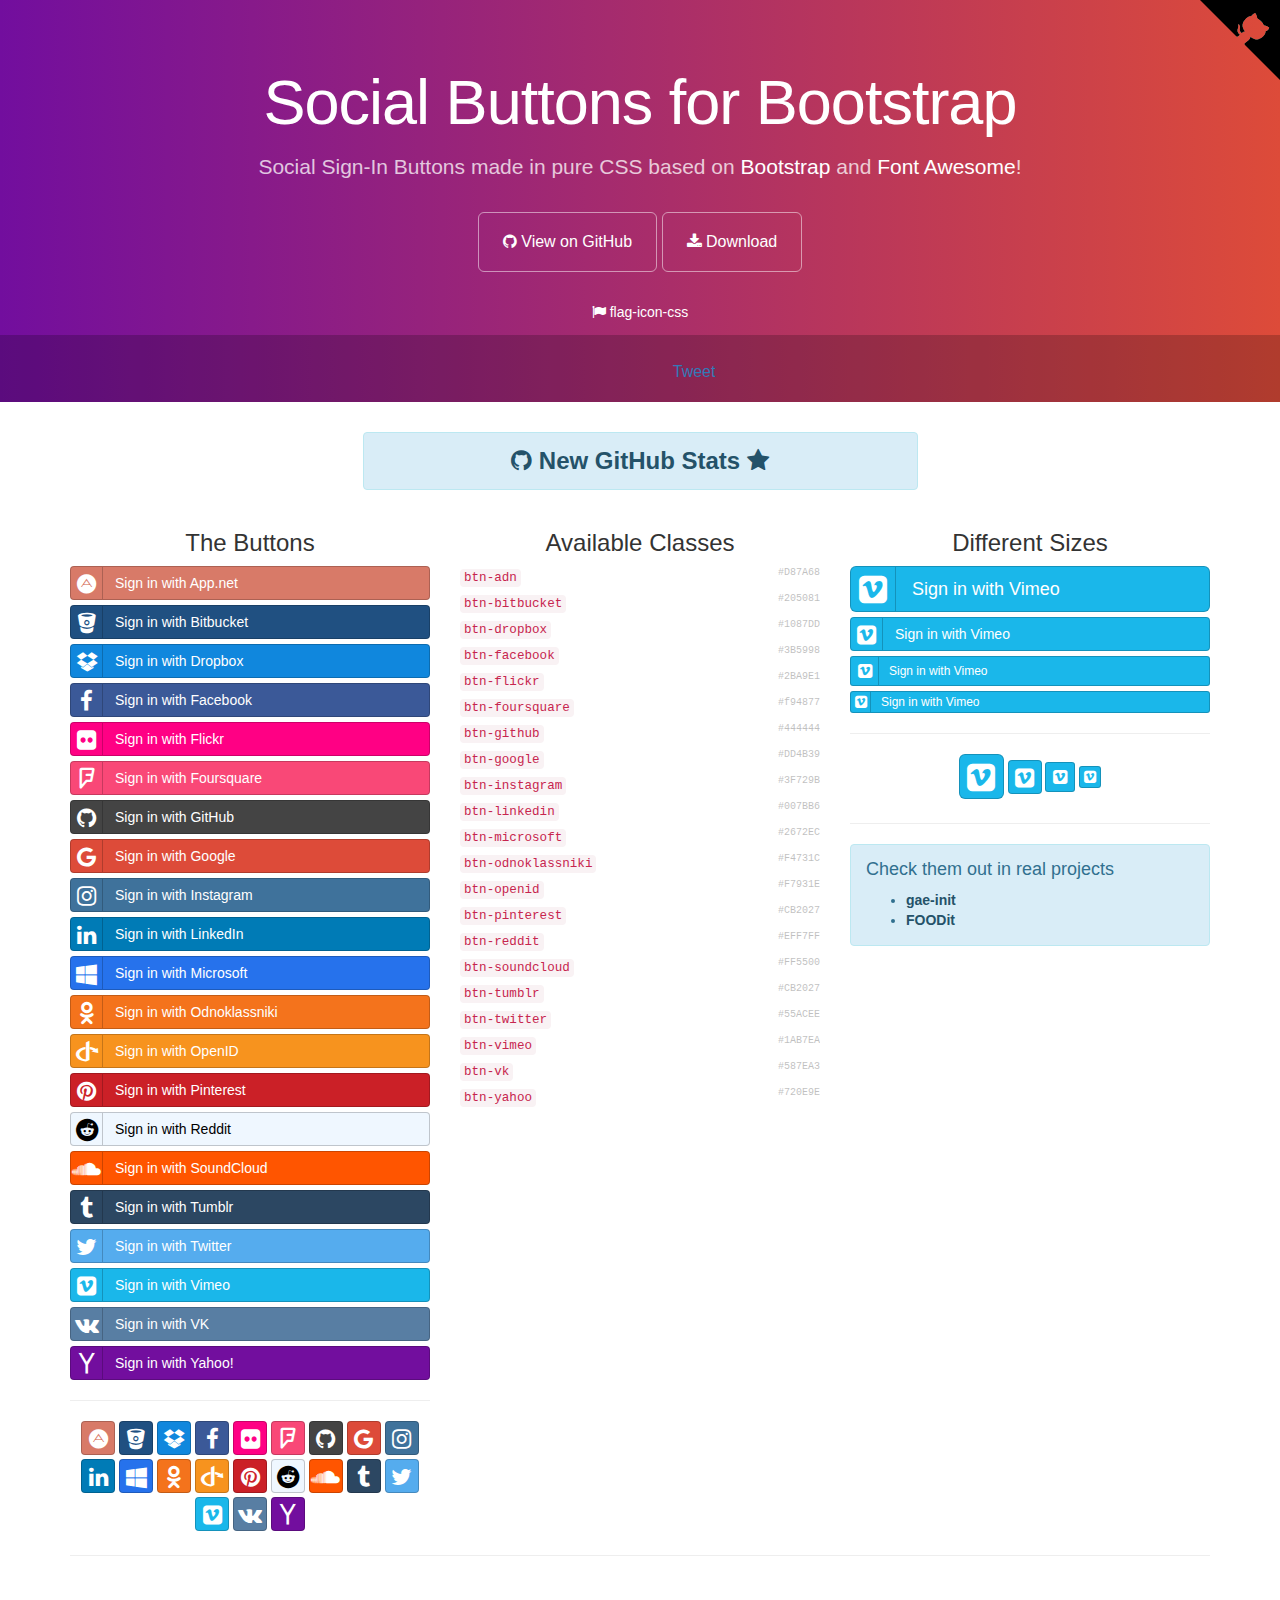
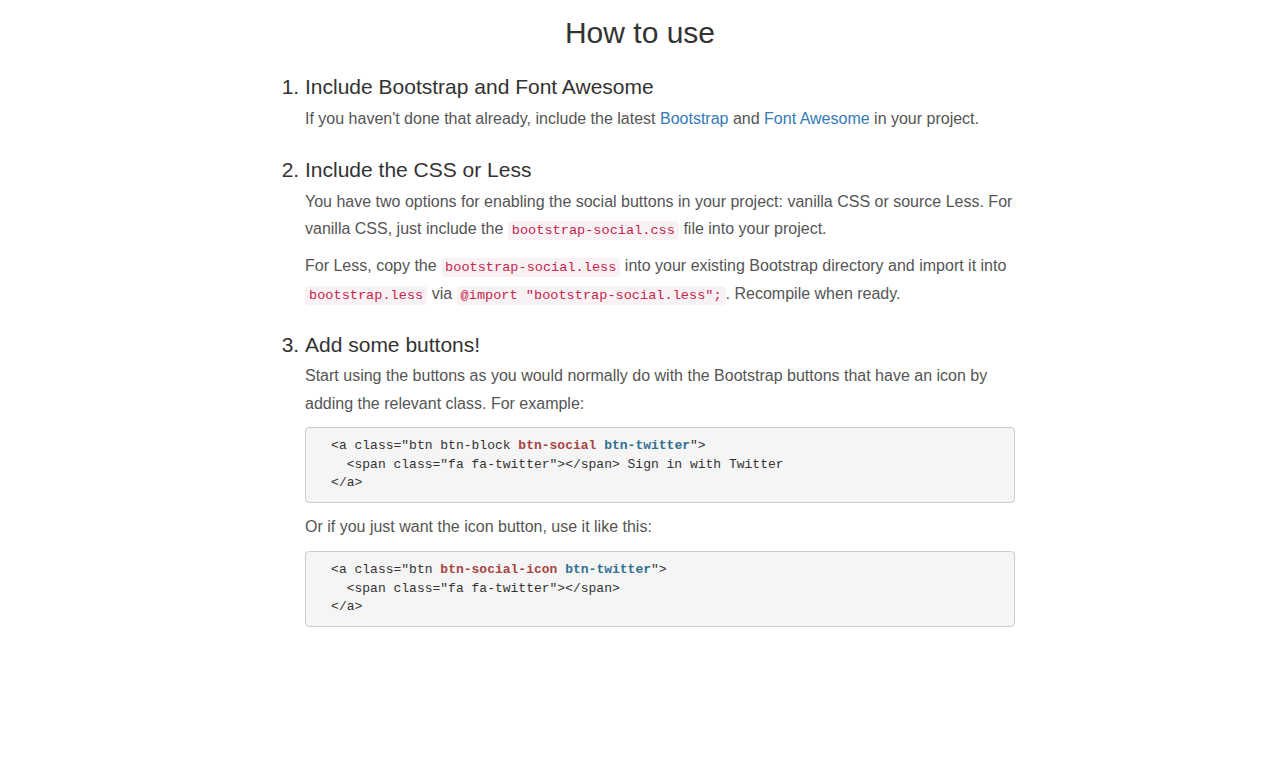
<file: lib/bootstrap-social-gh-pages/index.html>
<!DOCTYPE html>
<html lang="en">
  <head>
    <meta charset="utf-8">
    <meta name="viewport" content="width=device-width, initial-scale=1.0">
    <meta property="og:title" content="Social Buttons for Bootstrap" />
    <meta property="og:description" content="Social Sign-In Buttons made in pure CSS based on Bootstrap and Font Awesome!" />
    <meta property="og:type" content="website" />
    <meta property="og:url" content="http://lipis.github.io/bootstrap-social/" />
    <meta property="og:image" content="http://lipis.github.io/bootstrap-social/assets/img/bootstrap-social.png" />

    <title>Social Buttons for Bootstrap</title>
    <link href="assets/css/bootstrap.css" rel="stylesheet">
    <link href="assets/css/font-awesome.css" rel="stylesheet">
    <link href="assets/css/docs.css" rel="stylesheet" >

    <link href="bootstrap-social.css" rel="stylesheet" >

    <script type="text/javascript">
      var _gaq = _gaq || [];
      _gaq.push(['_setAccount', 'UA-42119746-1']);
      _gaq.push(['_trackPageview']);

      (function() {
        var ga = document.createElement('script'); ga.type = 'text/javascript'; ga.async = true;
        ga.src = ('https:' == document.location.protocol ? 'https://ssl' : 'http://www') + '.google-analytics.com/ga.js';
        var s = document.getElementsByTagName('script')[0]; s.parentNode.insertBefore(ga, s);
      })();
    </script>
  </head>

  <body>
    <div class="jumbotron">
      <div class="container">
        <h1>Social Buttons for Bootstrap</h1>
        <p>
          Social Sign-In Buttons made in pure CSS based on
          <a href="https://getbootstrap.com/">Bootstrap</a> and
          <a href="https://fortawesome.github.io/Font-Awesome/">Font Awesome</a>!
        </p>
        <a href="https://github.com/lipis/bootstrap-social" class="btn btn-outline btn-lg" onclick="_gaq.push(['_trackEvent', 'exit', 'header', 'GitHub']);"><span class="fa fa-github"></span> View on GitHub</a>
        <a href="https://github.com/lipis/bootstrap-social/archive/gh-pages.zip" class="btn btn-outline btn-lg" onclick="_gaq.push(['_trackEvent', 'exit', 'download', 'bootstrap-social']);"><span class="fa fa-download"></span> Download</a>
        <ul class="jumbotron-links">
          <li><a href="http://lipis.github.io/flag-icon-css" onclick="_gaq.push(['_trackEvent', 'exit', 'header', 'flag-icon-css']);"><span class="fa fa-flag"></span> flag-icon-css</a></li>
        </ul>
      </div>
      <div class="bottom">
        <iframe src="https://ghbtns.com/github-btn.html?user=lipis&amp;repo=bootstrap-social&amp;type=watch&amp;count=true" class="social-share"></iframe>
        <a href="https://twitter.com/share" class="social-share twitter-share-button" data-url="http://lipis.github.io/bootstrap-social/" data-text="Social Sign-In Buttons made in pure CSS based on Bootstrap and Font Awesome!" data-via="lipis" data-hashtags="bootstrap css">Tweet</a>
      </div>
    </div>
    <div class="container">
      <div class="row">
        <div class="col-sm-offset-3 col-sm-6">
          <div class="alert alert-info text-center">
            <a class="alert-link h3" href="http://githubstats.lip.is/" onclick="_gaq.push(['_trackEvent', 'exit', 'banner', 'githubstats']);">
              <span class="fa fa-github"></span>
              New GitHub Stats
              <span class="fa fa-star"></span>
            </a>
          </div>
        </div>
      </div>

      <div class="row">
        <div class="col-sm-4 social-buttons">
          <h3 class="text-center">The Buttons</h3>
          <a class="btn btn-block btn-social btn-adn" onclick="_gaq.push(['_trackEvent', 'btn-social', 'click', 'btn-adn']);">
            <span class="fa fa-adn"></span> Sign in with App.net
          </a>
          <a class="btn btn-block btn-social btn-bitbucket" onclick="_gaq.push(['_trackEvent', 'btn-social', 'click', 'btn-bitbucket']);">
            <span class="fa fa-bitbucket"></span> Sign in with Bitbucket
          </a>
          <a class="btn btn-block btn-social btn-dropbox" onclick="_gaq.push(['_trackEvent', 'btn-social', 'click', 'btn-dropbox']);">
            <span class="fa fa-dropbox"></span> Sign in with Dropbox
          </a>
          <a class="btn btn-block btn-social btn-facebook" onclick="_gaq.push(['_trackEvent', 'btn-social', 'click', 'btn-facebook']);">
            <span class="fa fa-facebook"></span> Sign in with Facebook
          </a>
          <a class="btn btn-block btn-social btn-flickr" onclick="_gaq.push(['_trackEvent', 'btn-social', 'click', 'btn-flickr']);">
            <span class="fa fa-flickr"></span> Sign in with Flickr
          </a>
          <a class="btn btn-block btn-social btn-foursquare" onclick="_gaq.push(['_trackEvent', 'btn-social', 'click', 'btn-foursquare']);">
            <span class="fa fa-foursquare"></span> Sign in with Foursquare
          </a>
          <a class="btn btn-block btn-social btn-github" onclick="_gaq.push(['_trackEvent', 'btn-social', 'click', 'btn-github']);">
            <span class="fa fa-github"></span> Sign in with GitHub
          </a>
          <a class="btn btn-block btn-social btn-google" onclick="_gaq.push(['_trackEvent', 'btn-social', 'click', 'btn-google']);">
            <span class="fa fa-google"></span> Sign in with Google
          </a>
          <a class="btn btn-block btn-social btn-instagram" onclick="_gaq.push(['_trackEvent', 'btn-social', 'click', 'btn-instagram']);">
            <span class="fa fa-instagram"></span> Sign in with Instagram
          </a>
          <a class="btn btn-block btn-social btn-linkedin" onclick="_gaq.push(['_trackEvent', 'btn-social', 'click', 'btn-linkedin']);">
            <span class="fa fa-linkedin"></span> Sign in with LinkedIn
          </a>
          <a class="btn btn-block btn-social btn-microsoft" onclick="_gaq.push(['_trackEvent', 'btn-social', 'click', 'btn-microsoft']);">
            <span class="fa fa-windows"></span> Sign in with Microsoft
          </a>
          <a class="btn btn-block btn-social btn-odnoklassniki" onclick="_gaq.push(['_trackEvent', 'btn-social', 'click', 'btn-odnoklassniki']);">
            <span class="fa fa-odnoklassniki"></span> Sign in with Odnoklassniki
          </a>
          <a class="btn btn-block btn-social btn-openid" onclick="_gaq.push(['_trackEvent', 'btn-social', 'click', 'btn-openid']);">
            <span class="fa fa-openid"></span> Sign in with OpenID
          </a>
          <a class="btn btn-block btn-social btn-pinterest" onclick="_gaq.push(['_trackEvent', 'btn-social', 'click', 'btn-pinterest']);">
            <span class="fa fa-pinterest"></span> Sign in with Pinterest
          </a>
          <a class="btn btn-block btn-social btn-reddit" onclick="_gaq.push(['_trackEvent', 'btn-social', 'click', 'btn-reddit']);">
            <span class="fa fa-reddit"></span> Sign in with Reddit
          </a>
          <a class="btn btn-block btn-social btn-soundcloud" onclick="_gaq.push(['_trackEvent', 'btn-social', 'click', 'btn-soundcloud']);">
            <span class="fa fa-soundcloud"></span> Sign in with SoundCloud
          </a>
          <a class="btn btn-block btn-social btn-tumblr" onclick="_gaq.push(['_trackEvent', 'btn-social', 'click', 'btn-tumblr']);">
            <span class="fa fa-tumblr"></span> Sign in with Tumblr
          </a>
          <a class="btn btn-block btn-social btn-twitter" onclick="_gaq.push(['_trackEvent', 'btn-social', 'click', 'btn-twitter']);">
            <span class="fa fa-twitter"></span> Sign in with Twitter
          </a>
          <a class="btn btn-block btn-social btn-vimeo" onclick="_gaq.push(['_trackEvent', 'btn-social', 'click', 'btn-vimeo']);">
            <span class="fa fa-vimeo-square"></span> Sign in with Vimeo
          </a>
          <a class="btn btn-block btn-social btn-vk" onclick="_gaq.push(['_trackEvent', 'btn-social', 'click', 'btn-vk']);">
            <span class="fa fa-vk"></span> Sign in with VK
          </a>
          <a class="btn btn-block btn-social btn-yahoo" onclick="_gaq.push(['_trackEvent', 'btn-social', 'click', 'btn-yahoo']);">
            <span class="fa fa-yahoo"></span> Sign in with Yahoo!
          </a>

          <hr>

          <div class="text-center">
            <a class="btn btn-social-icon btn-adn" onclick="_gaq.push(['_trackEvent', 'btn-social-icon', 'click', 'btn-adn']);"><span class="fa fa-adn"></span></a>
            <a class="btn btn-social-icon btn-bitbucket" onclick="_gaq.push(['_trackEvent', 'btn-social-icon', 'click', 'btn-bitbucket']);"><span class="fa fa-bitbucket"></span></a>
            <a class="btn btn-social-icon btn-dropbox" onclick="_gaq.push(['_trackEvent', 'btn-social-icon', 'click', 'btn-dropbox']);"><span class="fa fa-dropbox"></span></a>
            <a class="btn btn-social-icon btn-facebook" onclick="_gaq.push(['_trackEvent', 'btn-social-icon', 'click', 'btn-facebook']);"><span class="fa fa-facebook"></span></a>
            <a class="btn btn-social-icon btn-flickr" onclick="_gaq.push(['_trackEvent', 'btn-social-icon', 'click', 'btn-flickr']);"><span class="fa fa-flickr"></span></a>
            <a class="btn btn-social-icon btn-foursquare" onclick="_gaq.push(['_trackEvent', 'btn-social-icon', 'click', 'btn-foursquare']);"><span class="fa fa-foursquare"></span></a>
            <a class="btn btn-social-icon btn-github" onclick="_gaq.push(['_trackEvent', 'btn-social-icon', 'click', 'btn-github']);"><span class="fa fa-github"></span></a>
            <a class="btn btn-social-icon btn-google" onclick="_gaq.push(['_trackEvent', 'btn-social-icon', 'click', 'btn-google']);"><span class="fa fa-google"></span></a>
            <a class="btn btn-social-icon btn-instagram" onclick="_gaq.push(['_trackEvent', 'btn-social-icon', 'click', 'btn-instagram']);"><span class="fa fa-instagram"></span></a>
            <a class="btn btn-social-icon btn-linkedin" onclick="_gaq.push(['_trackEvent', 'btn-social-icon', 'click', 'btn-linkedin']);"><span class="fa fa-linkedin"></span></a>
            <a class="btn btn-social-icon btn-microsoft" onclick="_gaq.push(['_trackEvent', 'btn-social-icon', 'click', 'btn-microsoft']);"><span class="fa fa-windows"></span></a>
            <a class="btn btn-social-icon btn-odnoklassniki" onclick="_gaq.push(['_trackEvent', 'btn-social-icon', 'click', 'btn-odnoklassniki']);"><span class="fa fa-odnoklassniki"></span></a>
            <a class="btn btn-social-icon btn-openid" onclick="_gaq.push(['_trackEvent', 'btn-social-icon', 'click', 'btn-openid']);"><span class="fa fa-openid"></span></a>
            <a class="btn btn-social-icon btn-pinterest" onclick="_gaq.push(['_trackEvent', 'btn-social-icon', 'click', 'btn-pinterest']);"><span class="fa fa-pinterest"></span></a>
            <a class="btn btn-social-icon btn-reddit" onclick="_gaq.push(['_trackEvent', 'btn-social-icon', 'click', 'btn-reddit']);"><span class="fa fa-reddit"></span></a>
            <a class="btn btn-social-icon btn-soundcloud" onclick="_gaq.push(['_trackEvent', 'btn-social-icon', 'click', 'btn-soundcloud']);"><span class="fa fa-soundcloud"></span></a>
            <a class="btn btn-social-icon btn-tumblr" onclick="_gaq.push(['_trackEvent', 'btn-social-icon', 'click', 'btn-tumblr']);"><span class="fa fa-tumblr"></span></a>
            <a class="btn btn-social-icon btn-twitter" onclick="_gaq.push(['_trackEvent', 'btn-social-icon', 'click', 'btn-twitter']);"><span class="fa fa-twitter"></span></a>
            <a class="btn btn-social-icon btn-vimeo" onclick="_gaq.push(['_trackEvent', 'btn-social-icon', 'click', 'btn-vimeo']);"><span class="fa fa-vimeo-square"></span></a>
            <a class="btn btn-social-icon btn-vk" onclick="_gaq.push(['_trackEvent', 'btn-social-icon', 'click', 'btn-vk']);"><span class="fa fa-vk"></span></a>
            <a class="btn btn-social-icon btn-yahoo" onclick="_gaq.push(['_trackEvent', 'btn-social-icon', 'click', 'btn-yahoo']);"><span class="fa fa-yahoo"></span></a>
          </div>
        </div>

        <div class="col-sm-4">
          <h3 class="text-center">Available Classes</h3>
          <ul class="social-class list-unstyled">
            <li data-code="adn" data-name="App.net"><code>btn-adn</code> <span class="social-hex">#D87A68</span></li>
            <li data-code="bitbucket" data-name="Bitbucket"><code>btn-bitbucket</code> <span class="social-hex">#205081</span></li>
            <li data-code="dropbox" data-name="Dropbox"><code>btn-dropbox</code> <span class="social-hex">#1087DD</span></li>
            <li data-code="facebook" data-name="Facebook"><code>btn-facebook</code> <span class="social-hex">#3B5998</span></li>
            <li data-code="flickr" data-name="Flickr"><code>btn-flickr</code> <span class="social-hex">#2BA9E1</span></li>
            <li data-code="foursquare" data-name="Foursquare"><code>btn-foursquare</code> <span class="social-hex">#f94877</span></li>
            <li data-code="github" data-name="GitHub"><code>btn-github</code> <span class="social-hex">#444444</span></li>
            <li data-code="google" data-name="Google"><code>btn-google</code> <span class="social-hex">#DD4B39</span></li>
            <li data-code="instagram" data-name="Instagram"><code>btn-instagram</code> <span class="social-hex">#3F729B</span></li>
            <li data-code="linkedin" data-name="LinkedIn"><code>btn-linkedin</code> <span class="social-hex">#007BB6</span></li>
            <li data-code="microsoft" data-icon="windows" data-name="Microsoft"><code>btn-microsoft</code> <span class="social-hex">#2672EC</span></li>
            <li data-code="odnoklassniki" data-name="Odnoklassniki"><code>btn-odnoklassniki</code> <span class="social-hex">#F4731C</span></li>
            <li data-code="openid" data-name="OpenID"><code>btn-openid</code> <span class="social-hex">#F7931E</span></li>
            <li data-code="pinterest" data-name="Pinterest"><code>btn-pinterest</code> <span class="social-hex">#CB2027</span></li>
            <li data-code="reddit" data-name="Reddit"><code>btn-reddit</code> <span class="social-hex">#EFF7FF</span></li>
            <li data-code="soundcloud" data-name="SoundCloud"><code>btn-soundcloud</code> <span class="social-hex">#FF5500</span></li>
            <li data-code="tumblr" data-name="Tumblr"><code>btn-tumblr</code> <span class="social-hex">#CB2027</span></li>
            <li data-code="twitter" data-name="Twitter"><code>btn-twitter</code> <span class="social-hex">#55ACEE</span></li>
            <li data-code="vimeo" data-icon="vimeo-square" data-name="Vimeo"><code>btn-vimeo</code> <span class="social-hex">#1AB7EA</span></li>
            <li data-code="vk" data-name="VK"><code>btn-vk</code> <span class="social-hex">#587EA3</span></li>
            <li data-code="yahoo" data-name="Yahoo!"><code>btn-yahoo</code> <span class="social-hex">#720E9E</span></li>
          </ul>
        </div>
        <div class="col-sm-4">
          <div class="social-sizes">
            <h3 class="text-center">Different Sizes</h3>
            <a class="btn btn-block btn-social btn-lg btn-google" onclick="_gaq.push(['_trackEvent', 'btn-social', 'click', 'btn-lg']);">
              <span class="fa fa-google"></span>
              Sign in with Google
            </a>
            <a class="btn btn-block btn-social btn-google" onclick="_gaq.push(['_trackEvent', 'btn-social', 'click', 'btn-md']);">
              <span class="fa fa-google"></span>
              Sign in with Google
            </a>
            <a class="btn btn-block btn-social btn-sm btn-google" onclick="_gaq.push(['_trackEvent', 'btn-social', 'click', 'btn-sm']);">
              <span class="fa fa-google"></span>
              Sign in with Google
            </a>
            <a class="btn btn-block btn-social btn-xs btn-google" onclick="_gaq.push(['_trackEvent', 'btn-social', 'click', 'btn-xs']);">
              <span class="fa fa-google"></span>
              Sign in with Google
            </a>
            <hr>
            <div class="text-center">
              <a class="btn btn-social-icon btn-lg btn-google" onclick="_gaq.push(['_trackEvent', 'btn-social-icon', 'click', 'btn-lg']);"><span class="fa fa-google"></span></a>
              <a class="btn btn-social-icon btn-google" onclick="_gaq.push(['_trackEvent', 'btn-social-icon', 'click', 'btn-md']);"><span class="fa fa-google"></span></a>
              <a class="btn btn-social-icon btn-sm btn-google" onclick="_gaq.push(['_trackEvent', 'btn-social-icon', 'click', 'btn-sm']);"><span class="fa fa-google"></span></a>
              <a class="btn btn-social-icon btn-xs btn-google" onclick="_gaq.push(['_trackEvent', 'btn-social-icon', 'click', 'btn-xs']);"><span class="fa fa-google"></span></a>
            </div>
          </div>
          <hr>
          <div class="alert alert-info">
            <h4>Check them out in real projects</h4>
            <ul>
              <li><a class="alert-link" href="https://gae-init.appspot.com/signin/" onclick="_gaq.push(['_trackEvent', 'exit', 'body', 'gae-init']);">gae-init</a></li>
              <li><a class="alert-link" href="https://restaurant.app.foodit.com/rms/signin" onclick="_gaq.push(['_trackEvent', 'exit', 'body', 'foodit']);">FOODit</a></li>
            </ul>
          </div>
        </div>
      </div>
      <hr>
    </div>
    <div class="how-to">
      <div class="container">
        <div class="row">
          <div class="col-md-8 col-md-offset-2">
            <h2>How to use</h2>
            <ol>
              <li>
                Include Bootstrap and Font Awesome
                <p>
                  If you haven't done that already, include the latest
                  <a href="http://twitter.github.io/bootstrap/">Bootstrap</a>
                  and <a href="http://fortawesome.github.io/Font-Awesome/">Font Awesome</a> in your project.
                </p>
              </li>
              <li>
                Include the CSS or Less
                <p>
                  You have two options for enabling the social buttons in your project:
                  vanilla CSS or source Less. For vanilla CSS, just include the
                  <code>bootstrap-social.css</code> file into your project.
                </p>
                <p>
                  For Less, copy the <code>bootstrap-social.less</code> into
                  your existing Bootstrap directory and import it into
                  <code>bootstrap.less</code> via
                  <code>@import "bootstrap-social.less";</code>. Recompile when ready.
                </p>
              </li>
              <li>
                Add some buttons!
                <p>
                  Start using the buttons as you would normally do with the
                  Bootstrap buttons that have an icon by adding the relevant
                  class. For example:
                </p>
                <pre>
  &lt;a class=&quot;btn btn-block <strong class="text-danger">btn-social</strong> <strong class="text-info">btn-twitter</strong>&quot;&gt;
    &lt;span class=&quot;fa fa-twitter&quot;&gt;&lt;/span&gt; Sign in with Twitter
  &lt;/a&gt;</pre>
                <p>
                  Or if you just want the icon button, use it like this:
                </p>
                <pre>
  &lt;a class=&quot;btn <strong class="text-danger">btn-social-icon</strong> <strong class="text-info">btn-twitter</strong>&quot;&gt;
    &lt;span class=&quot;fa fa-twitter&quot;&gt;&lt;/span&gt;
  &lt;/a&gt;</pre>
              </li>
            </ol>
          </div>
        </div>
      </div>
    </div>
    <footer>
      <ul class="links">
        <li><a href="https://lip.is" onclick="_gaq.push(['_trackEvent', 'exit', 'footer', 'Lipis']);">Lipis</a></li>
        <li><a href="https://github.com/lipis" onclick="_gaq.push(['_trackEvent', 'exit', 'footer', 'GitHub']);"><span class="fa fa-github"></span> GitHub</a></li>
        <li><a href="https://twitter.com/lipis" onclick="_gaq.push(['_trackEvent', 'exit', 'footer', 'Twitter']);"><span class="fa fa-twitter"></span> Twitter</a></li>
        <li><a href="https://google.com/+PanayiotisLipiridis" onclick="_gaq.push(['_trackEvent', 'exit', 'footer', 'Google+']);"><span class="fa fa-google"></span> Google+</a></li>
      </ul>
    </footer>
    <a href="https://github.com/lipis/bootstrap-social" title="Fork me on GitHub" class="github-corner"><svg width="80" height="80" viewbox="0 0 250 250"><title>Fork me on GitHub</title><path d="M0 0h250v250"></path><path d="M127.4 110c-14.6-9.2-9.4-19.5-9.4-19.5 3-7 1.5-11 1.5-11-1-6.2 3-2 3-2 4 4.7 2 11 2 11-2.2 10.4 5 14.8 9 16.2" fill="currentColor" style="transform-origin:130px 110px" class="octo-arm"></path><path d="M113.2 114.3s3.6 1.6 4.7.6l15-13.7c3-2.4 6-3 8.2-2.7-8-11.2-14-25 3-41 4.7-4.4 10.6-6.4 16.2-6.4.6-1.6 3.6-7.3 11.8-10.7 0 0 4.5 2.7 6.8 16.5 4.3 2.7 8.3 6 12 9.8 3.3 3.5 6.7 8 8.6 12.3 14 3 16.8 8 16.8 8-3.4 8-9.4 11-11.4 11 0 5.8-2.3 11-7.5 15.5-16.4 16-30 9-40 .2 0 3-1 7-5.2 11l-13.3 11c-1 1 .5 5.3.8 5z" fill="currentColor" class="octo-body"></path></svg><style> .github-corner svg{position:absolute;right:0;top:0;mix-blend-mode:darken;color:#ffffff;fill:#000000;}.github-corner:hover .octo-arm{animation:octocat-wave .56s;}@keyframes octocat-wave{0%, 100%{transform:rotate(0);}20%, 60%{transform:rotate(-20deg);}40%, 80%{transform:rotate(10deg);}}</style></a>
    <!-- Some JavaScript that is used only in this demo, not needed for the buttons -->
    <script src="assets/js/jquery.js"></script>
    <script src="assets/js/docs.js"></script>
    <script>
      !function(d,s,id){var js,fjs=d.getElementsByTagName(s)[0],p=/^http:/.test(d.location)?'http':'https';if(!d.getElementById(id)){js=d.createElement(s);js.id=id;js.src=p+'://platform.twitter.com/widgets.js';fjs.parentNode.insertBefore(js,fjs);}}(document, 'script', 'twitter-wjs');
    </script>
  </body>
</html>
</file>
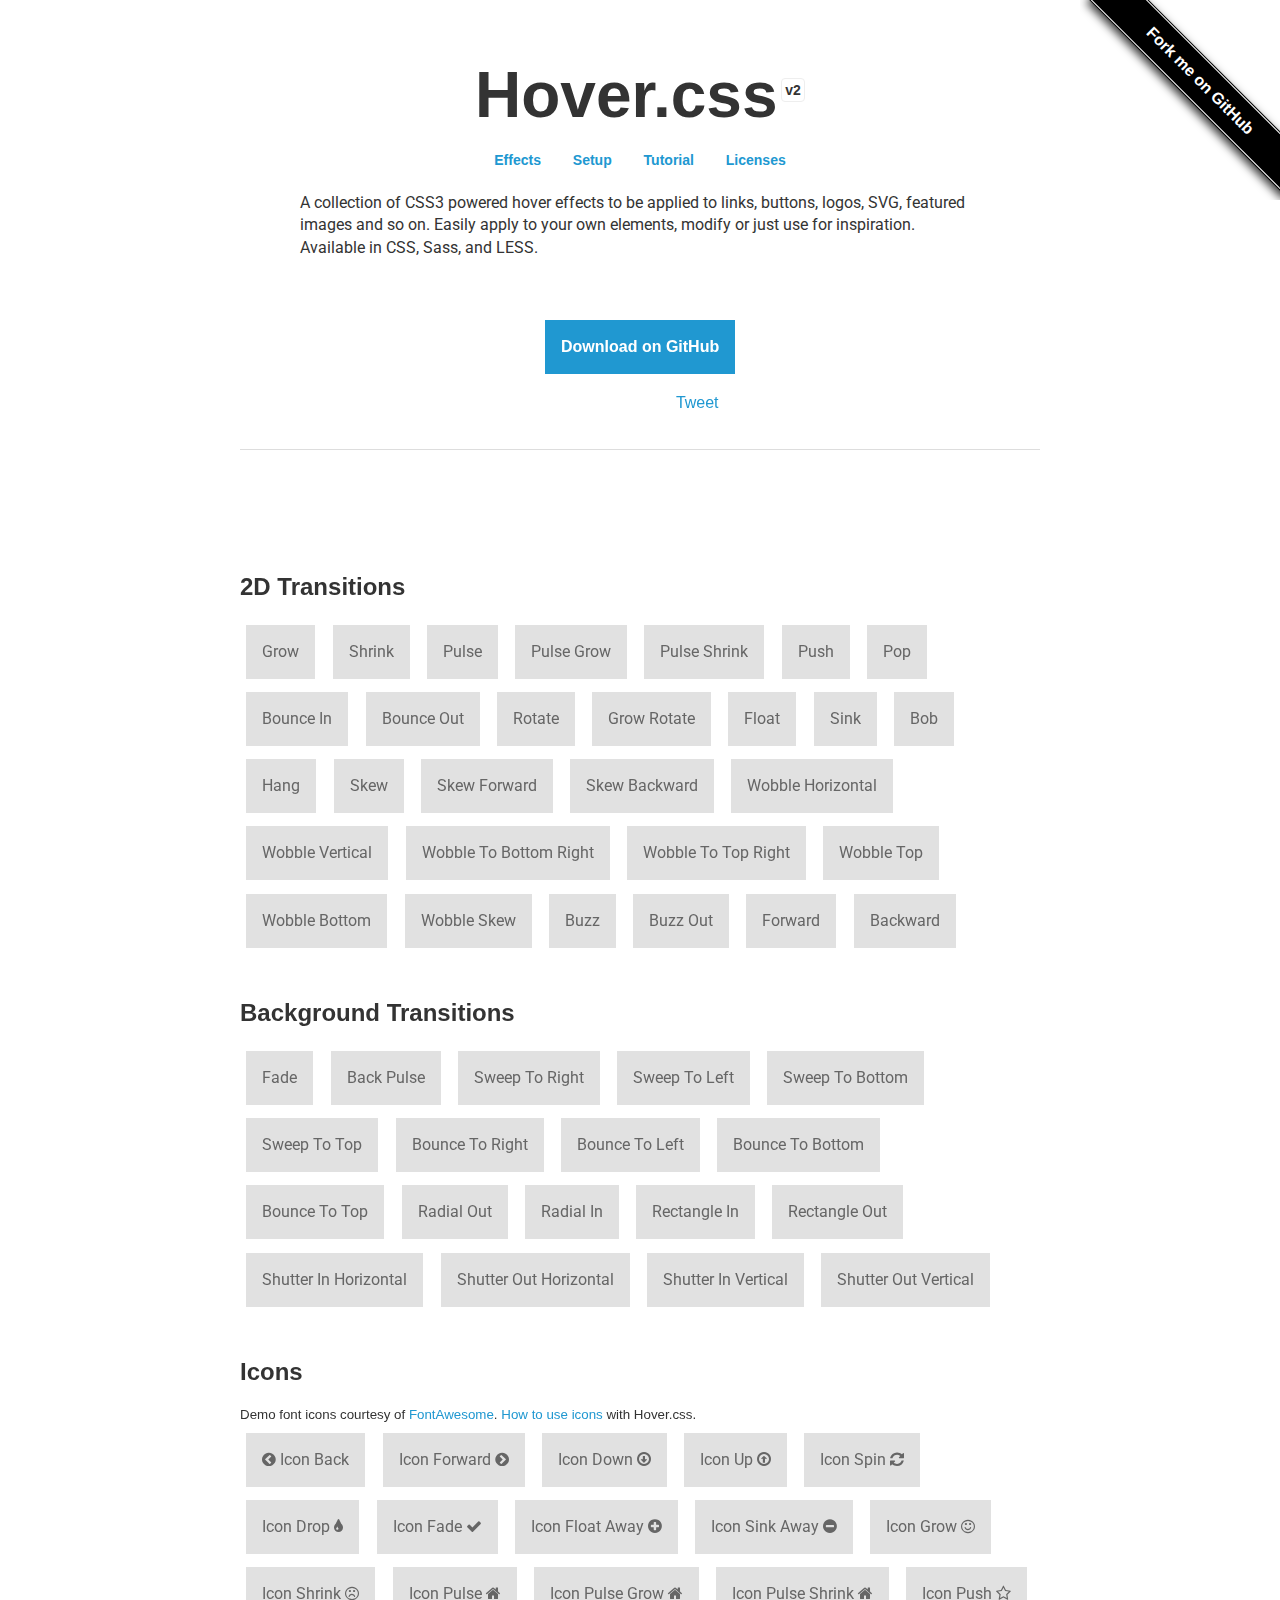
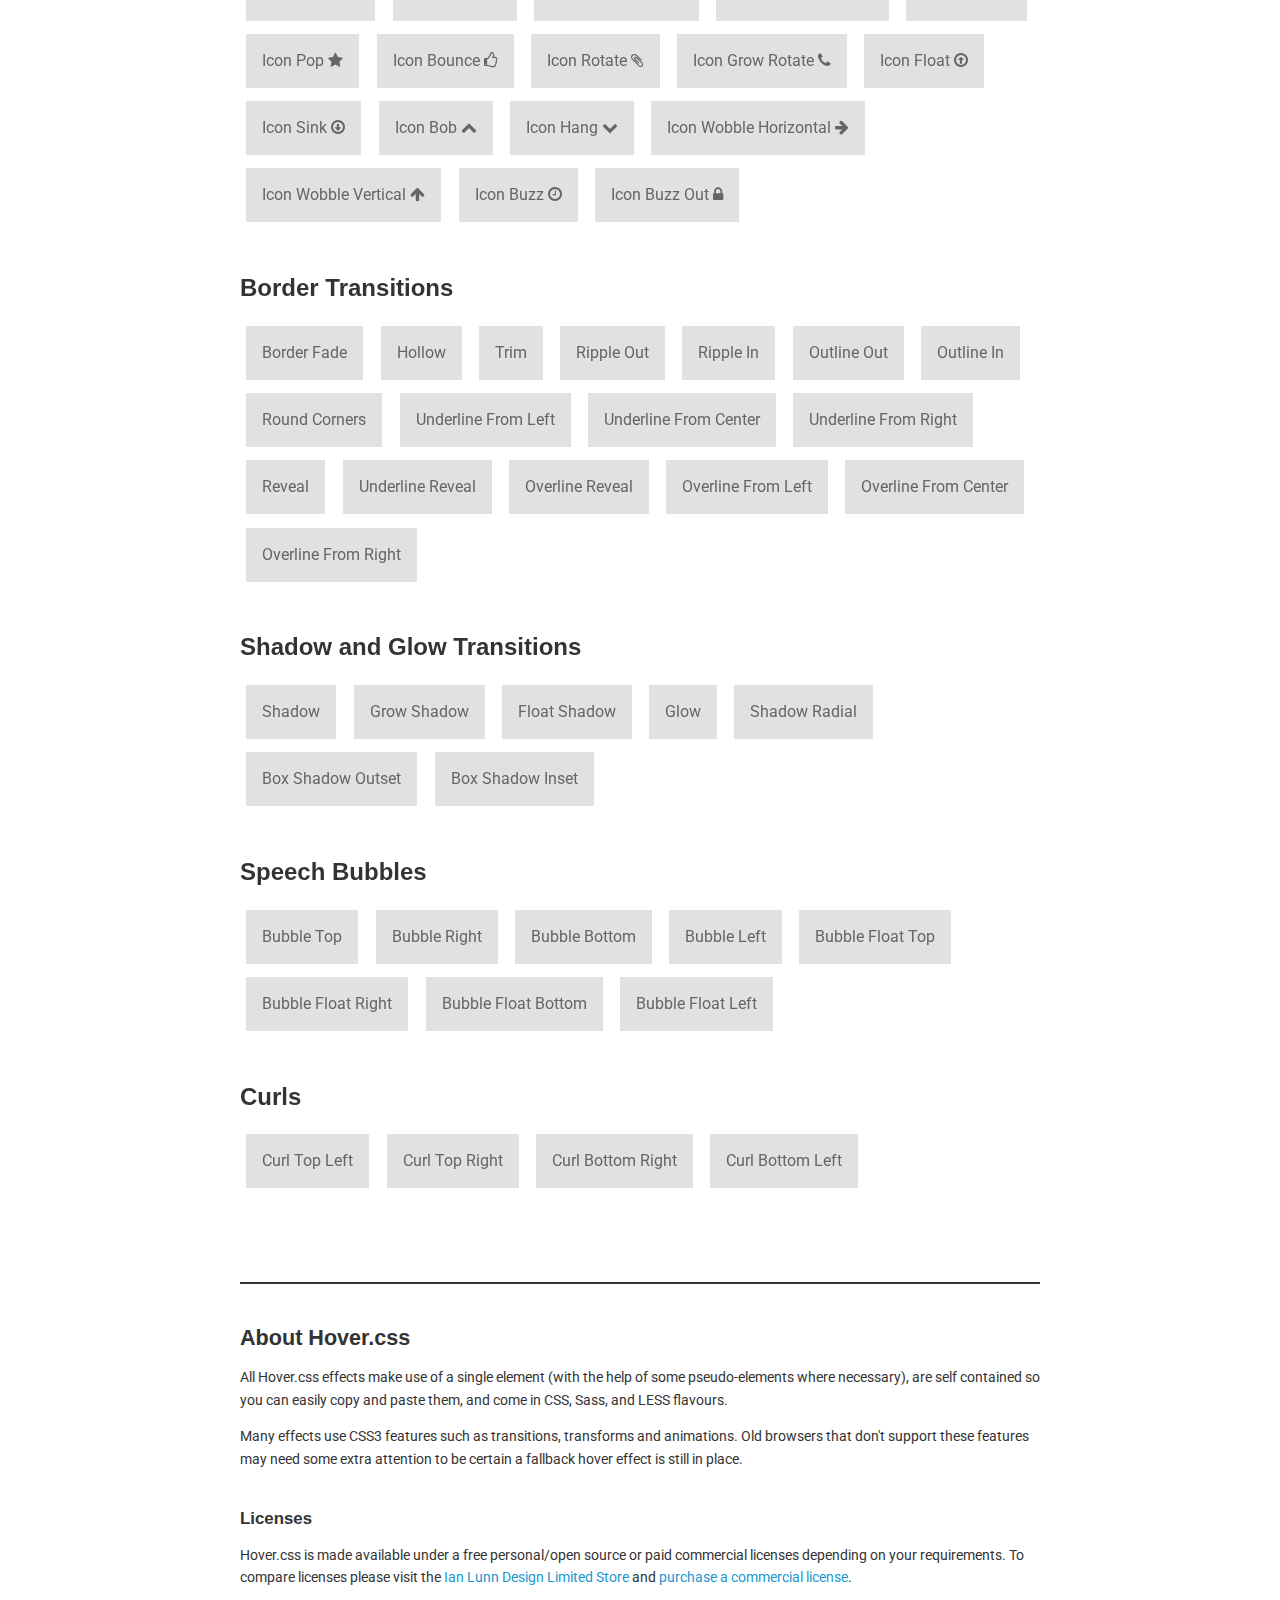
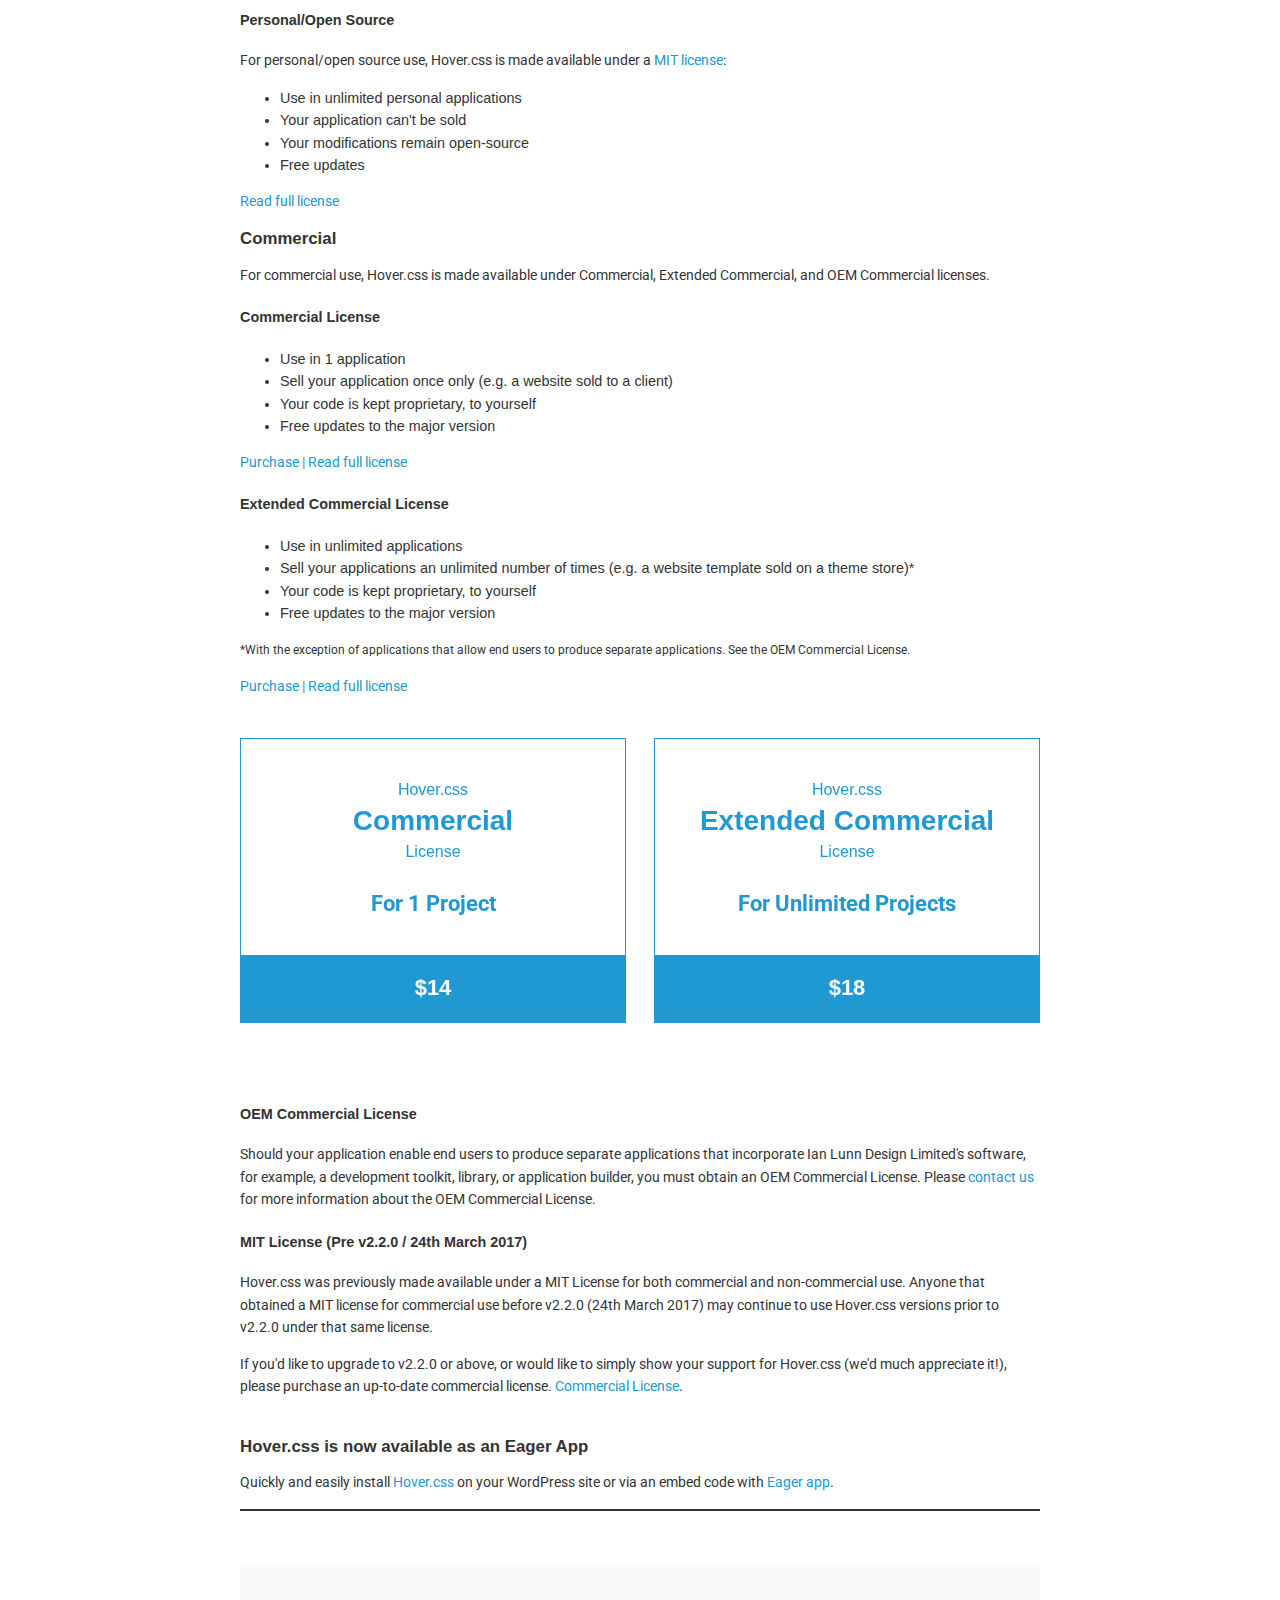
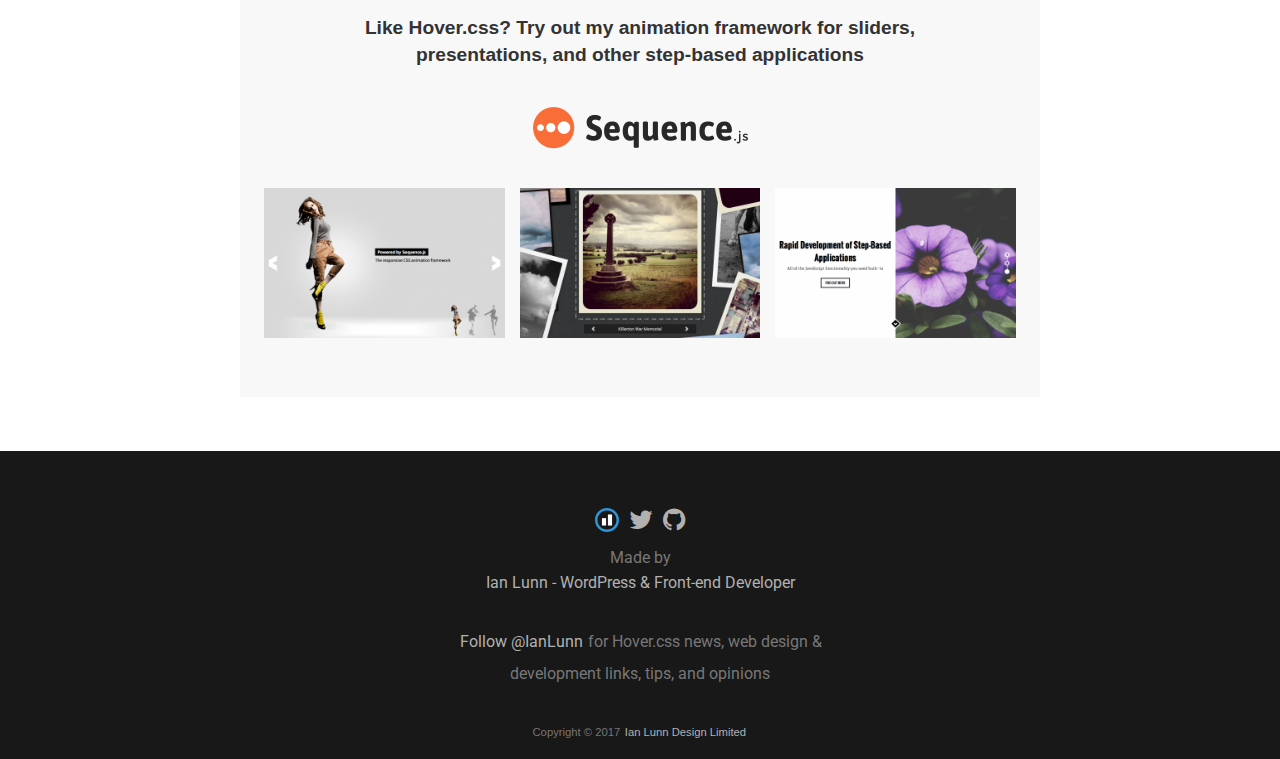
<file: lib/Hover-master/index.html>
<!DOCTYPE html>
<html lang="en">
	<head>
		<meta charset="utf-8">
		<meta property="og:image" content="https://ianlunn.github.io/Hover/hover.jpg" />
		<meta property="og:site_name" content="Hover.css"/>
		<meta property="og:title" content="Hover.css - A collection of CSS3 powered hover effects" />
		<title>Hover.css - A collection of CSS3 powered hover effects</title>
		<link href="css/demo-page.css" rel="stylesheet" media="all">
		<link href="css/hover.css" rel="stylesheet" media="all">
		<link href="https://maxcdn.bootstrapcdn.com/font-awesome/4.2.0/css/font-awesome.min.css" rel="stylesheet" media="all">
	</head>
	<body>

		<!--[if lt IE 10]>
		<p class="browsehappy">You are using an <strong>outdated</strong> browser. Please <a href="https://browsehappy.com/">upgrade your browser</a> to improve your experience.</p>
		<![endif]-->

		<div class="main">
			<span id="forkongithub"><a href="https://github.com/IanLunn/Hover">Fork me on GitHub</a></span>

			<h1>Hover.css <a href="https://github.com/IanLunn/Hover/releases" class="sup" title="View release history">v2</a></h1>

			<nav>
				<ul>
					<li><a href="#effects" title="Effects">Effects</a></li>
					<li><a href="https://github.com/IanLunn/Hover/blob/master/README.md#hovercss" title="Setup">Setup</a></li>
					<li><a href="https://ianlunn.co.uk/articles/hover-css-tutorial-introduction/" title="hover.css Tutorial and Introduction">Tutorial</a></li>
					<li><a href="#licenses" title="Licenses">Licenses</a></li>
				</ul>
			</nav>

			<p class="intro">A collection of CSS3 powered hover effects to be applied to links, buttons, logos, SVG, featured images and so on. Easily apply to your own elements, modify or just use for inspiration. Available in CSS, Sass, and LESS.</p>

			<div class="download aligncenter">
				<a class="button cta hvr-float-shadow" href="https://github.com/IanLunn/Hover">Download on GitHub</a>
			</div>

			<div class="social aligncenter">
				<div class="social-button">
					<iframe src="https://ghbtns.com/github-btn.html?user=IanLunn&repo=Hover&type=watch&count=true" allowtransparency="true" frameborder="0" scrolling="0" width="110" height="20"></iframe>
				</div>

				<div class="social-button">
					<a href="https://twitter.com/share" class="twitter-share-button" data-related="IanLunn" data-dnt="true">Tweet</a>
				</div>
			</div>

			<hr />
			<br />

			<script async type="text/javascript" src="//cdn.carbonads.com/carbon.js?serve=CKYIE23M&placement=ianlunncouk" id="_carbonads_js"></script>

			<div id="effects" class="effects">

				<h2>2D Transitions</h2>

				<a href="#" class="hvr-grow">Grow</a>
				<a href="#" class="hvr-shrink">Shrink</a>
				<a href="#" class="hvr-pulse">Pulse</a>
				<a href="#" class="hvr-pulse-grow">Pulse Grow</a>
				<a href="#" class="hvr-pulse-shrink">Pulse Shrink</a>
				<a href="#" class="hvr-push">Push</a>
				<a href="#" class="hvr-pop">Pop</a>
				<a href="#" class="hvr-bounce-in">Bounce In</a>
				<a href="#" class="hvr-bounce-out">Bounce Out</a>
				<a href="#" class="hvr-rotate">Rotate</a>
				<a href="#" class="hvr-grow-rotate">Grow Rotate</a>
				<a href="#" class="hvr-float">Float</a>
				<a href="#" class="hvr-sink">Sink</a>
				<a href="#" class="hvr-bob">Bob</a>
				<a href="#" class="hvr-hang">Hang</a>
				<a href="#" class="hvr-skew">Skew</a>
				<a href="#" class="hvr-skew-forward">Skew Forward</a>
				<a href="#" class="hvr-skew-backward">Skew Backward</a>
				<a href="#" class="hvr-wobble-horizontal">Wobble Horizontal</a>
				<a href="#" class="hvr-wobble-vertical">Wobble Vertical</a>
				<a href="#" class="hvr-wobble-to-bottom-right">Wobble To Bottom Right</a>
				<a href="#" class="hvr-wobble-to-top-right">Wobble To Top Right</a>
				<a href="#" class="hvr-wobble-top">Wobble Top</a>
				<a href="#" class="hvr-wobble-bottom">Wobble Bottom</a>
				<a href="#" class="hvr-wobble-skew">Wobble Skew</a>
				<a href="#" class="hvr-buzz">Buzz</a>
				<a href="#" class="hvr-buzz-out">Buzz Out</a>
				<a href="#" class="hvr-forward">Forward</a>
				<a href="#" class="hvr-backward">Backward</a>


				<h2>Background Transitions</h2>

				<a href="#" class="hvr-fade">Fade</a>
				<a href="#" class="hvr-back-pulse">Back Pulse</a>
				<a href="#" class="hvr-sweep-to-right">Sweep To Right</a>
				<a href="#" class="hvr-sweep-to-left">Sweep To Left</a>
				<a href="#" class="hvr-sweep-to-bottom">Sweep To Bottom</a>
				<a href="#" class="hvr-sweep-to-top">Sweep To Top</a>
				<a href="#" class="hvr-bounce-to-right">Bounce To Right</a>
				<a href="#" class="hvr-bounce-to-left">Bounce To Left</a>
				<a href="#" class="hvr-bounce-to-bottom">Bounce To Bottom</a>
				<a href="#" class="hvr-bounce-to-top">Bounce To Top</a>
				<a href="#" class="hvr-radial-out">Radial Out</a>
				<a href="#" class="hvr-radial-in">Radial In</a>
				<a href="#" class="hvr-rectangle-in">Rectangle In</a>
				<a href="#" class="hvr-rectangle-out">Rectangle Out</a>
				<a href="#" class="hvr-shutter-in-horizontal">Shutter In Horizontal</a>
				<a href="#" class="hvr-shutter-out-horizontal">Shutter Out Horizontal</a>
				<a href="#" class="hvr-shutter-in-vertical">Shutter In Vertical</a>
				<a href="#" class="hvr-shutter-out-vertical">Shutter Out Vertical</a>


				<h2>Icons</h2>

				<small>Demo font icons courtesy of <a href="https://fortawesome.github.io/Font-Awesome/">FontAwesome</a>. <a href="https://github.com/IanLunn/Hover/#using-icon-effects">How to use icons</a> with Hover.css.</small>

				<a href="#" class="hvr-icon-back">
					<i class="fa fa-chevron-circle-left hvr-icon"></i> Icon Back
				</a>
				<a href="#" class="hvr-icon-forward">
					Icon Forward
					<i class="fa fa-chevron-circle-right hvr-icon"></i>
				</a>
				<a href="#" class="hvr-icon-down">
					Icon Down <i class="fa fa-arrow-circle-o-down hvr-icon"></i>
				</a>
				<a href="#" class="hvr-icon-up">
					Icon Up <i class="fa fa-arrow-circle-o-up hvr-icon"></i>
				</a>
				<a href="#" class="hvr-icon-spin">
					Icon Spin <i class="fa fa-refresh hvr-icon"></i>
				</a>
				<a href="#" class="hvr-icon-drop">
					Icon Drop <i class="fa fa-tint hvr-icon"></i>
				</a>
				<a href="#" class="hvr-icon-fade">
					Icon Fade <i class="fa fa-check hvr-icon"></i>
				</a>
				<a href="#" class="hvr-icon-float-away">
					Icon Float Away <i class="fa fa-plus-circle hvr-icon"></i>
				</a>
				<a href="#" class="hvr-icon-sink-away">
					Icon Sink Away <i class="fa fa-minus-circle hvr-icon"></i>
				</a>
				<a href="#" class="hvr-icon-grow">
					Icon Grow <i class="fa fa-smile-o hvr-icon"></i>
				</a>
				<a href="#" class="hvr-icon-shrink">
					Icon Shrink <i class="fa fa-frown-o hvr-icon"></i>
				</a>
				<a href="#" class="hvr-icon-pulse">
					Icon Pulse <i class="fa fa-home hvr-icon"></i>
				</a>
				<a href="#" class="hvr-icon-pulse-grow">
					Icon Pulse Grow <i class="fa fa-home hvr-icon"></i>
				</a>
				<a href="#" class="hvr-icon-pulse-shrink">
					Icon Pulse Shrink <i class="fa fa-home hvr-icon"></i>
				</a>
				<a href="#" class="hvr-icon-push">
					Icon Push <i class="fa fa-star-o hvr-icon"></i>
				</a>
				<a href="#" class="hvr-icon-pop">
					Icon Pop <i class="fa fa-star hvr-icon"></i>
				</a>
				<a href="#" class="hvr-icon-bounce">
					Icon Bounce <i class="fa fa-thumbs-o-up hvr-icon"></i>
				</a>
				<a href="#" class="hvr-icon-rotate">
					Icon Rotate <i class="fa fa-paperclip hvr-icon"></i>
				</a>
				<a href="#" class="hvr-icon-grow-rotate">
					Icon Grow Rotate <i class="fa fa-phone hvr-icon"></i>
				</a>
				<a href="#" class="hvr-icon-float">
					Icon Float <i class="fa fa-arrow-circle-o-up hvr-icon"></i>
				</a>
				<a href="#" class="hvr-icon-sink">
					Icon Sink <i class="fa fa-arrow-circle-o-down hvr-icon"></i>
				</a>
				<a href="#" class="hvr-icon-bob">
					Icon Bob <i class="fa fa-chevron-up hvr-icon"></i>
				</a>
				<a href="#" class="hvr-icon-hang">
					Icon Hang <i class="fa fa-chevron-down hvr-icon"></i>
				</a>
				<a href="#" class="hvr-icon-wobble-horizontal">
					Icon Wobble Horizontal <i class="fa fa-arrow-right hvr-icon"></i>
				</a>
				<a href="#" class="hvr-icon-wobble-vertical">
					Icon Wobble Vertical <i class="fa fa-arrow-up hvr-icon"></i>
				</a>
				<a href="#" class="hvr-icon-buzz">
					Icon Buzz <i class="fa fa-clock-o hvr-icon"></i>
				</a>
				<a href="#" class="hvr-icon-buzz-out">
					Icon Buzz Out <i class="fa fa-lock hvr-icon"></i>
				</a>


				<h2>Border Transitions</h2>

				<a href="#" class="hvr-border-fade">Border Fade</a>
				<a href="#" class="hvr-hollow">Hollow</a>
				<a href="#" class="hvr-trim">Trim</a>
				<a href="#" class="hvr-ripple-out">Ripple Out</a>
				<a href="#" class="hvr-ripple-in">Ripple In</a>
				<a href="#" class="hvr-outline-out">Outline Out</a>
				<a href="#" class="hvr-outline-in">Outline In</a>
				<a href="#" class="hvr-round-corners">Round Corners</a>
				<a href="#" class="hvr-underline-from-left">Underline From Left</a>
				<a href="#" class="hvr-underline-from-center">Underline From Center</a>
				<a href="#" class="hvr-underline-from-right">Underline From Right</a>
				<a href="#" class="hvr-reveal">Reveal</a>
				<a href="#" class="hvr-underline-reveal">Underline Reveal</a>
				<a href="#" class="hvr-overline-reveal">Overline Reveal</a>
				<a href="#" class="hvr-overline-from-left">Overline From Left</a>
				<a href="#" class="hvr-overline-from-center">Overline From Center</a>
				<a href="#" class="hvr-overline-from-right">Overline From Right</a>


				<h2>Shadow and Glow Transitions</h2>

				<a href="#" class="hvr-shadow">Shadow</a>
				<a href="#" class="hvr-grow-shadow">Grow Shadow</a>
				<a href="#" class="hvr-float-shadow">Float Shadow</a>
				<a href="#" class="hvr-glow">Glow</a>
				<a href="#" class="hvr-shadow-radial">Shadow Radial</a>
				<a href="#" class="hvr-box-shadow-outset">Box Shadow Outset</a>
				<a href="#" class="hvr-box-shadow-inset">Box Shadow Inset</a>


				<h2>Speech Bubbles</h2>

				<a href="#" class="hvr-bubble-top">Bubble Top</a>
				<a href="#" class="hvr-bubble-right">Bubble Right</a>
				<a href="#" class="hvr-bubble-bottom">Bubble Bottom</a>
				<a href="#" class="hvr-bubble-left">Bubble Left</a>
				<a href="#" class="hvr-bubble-float-top">Bubble Float Top</a>
				<a href="#" class="hvr-bubble-float-right">Bubble Float Right</a>
				<a href="#" class="hvr-bubble-float-bottom">Bubble Float Bottom</a>
				<a href="#" class="hvr-bubble-float-left">Bubble Float Left</a>


				<h2>Curls</h2>

				<a href="#" class="hvr-curl-top-left">Curl Top Left</a>
				<a href="#" class="hvr-curl-top-right">Curl Top Right</a>
				<a href="#" class="hvr-curl-bottom-right">Curl Bottom Right</a>
				<a href="#" class="hvr-curl-bottom-left">Curl Bottom Left</a>
			</div>


			<div class="footer">
				<div class="about">
					<h2>About Hover.css</h2>

					<p>All Hover.css effects make use of a single element (with the help of some pseudo-elements where necessary), are self contained so you can easily copy and paste them, and come in CSS, Sass, and LESS flavours.</p>

					<p>Many effects use CSS3 features such as transitions, transforms and animations. Old browsers that don't support these features may need some extra attention to be certain a fallback hover effect is still in place.</p>

					<br />
					<h3 id="licenses">Licenses</h3>

					<p>Hover.css is made available under a free personal/open source or paid commercial licenses depending on your requirements. To compare licenses please visit the <a href="https://ianlunn.co.uk/store/licenses/">Ian Lunn Design Limited Store</a> and <a href="https://ianlunn.co.uk/store/hover-css/">purchase a commercial license</a>.</p>

					<h4 id="personal">Personal/Open Source</h4>

					<p>For personal/open source use, Hover.css is made available under a <a href="https://opensource.org/licenses/MIT">MIT license</a>:</p>

					<ul>
						<li>Use in unlimited personal applications</li>
						<li>Your application can't be sold</li>
						<li>Your modifications remain open-source</li>
						<li>Free updates</li>
					</ul>

					<p><a href="https://ianlunn.co.uk/store/licenses/personal/">Read full license</a></p>

					<h3 id="commercial-licenses">Commercial</h3>

					<p>For commercial use, Hover.css is made available under Commercial, Extended Commercial, and OEM Commercial licenses.</p>

					<h4 id="commercial">Commercial License</h4>

					<ul>
						<li>Use in 1 application</li>
						<li>Sell your application once only (e.g. a website sold to a client)</li>
						<li>Your code is kept proprietary, to yourself</li>
						<li>Free updates to the major version</li>
					</ul>

					<p><a href="https://ianlunn.co.uk/store/hover-css/?attribute_pa_licenses=commercial">Purchase<a/> | <a href="https://ianlunn.co.uk/store/licenses/commercial/">Read full license</a></p>

					<h4 id="extended-commercial">Extended Commercial License</h4>

					<ul>
						<li>Use in unlimited applications</li>
						<li>Sell your applications an unlimited number of times (e.g. a website template sold on a theme store)*</li>
						<li>Your code is kept proprietary, to yourself</li>
						<li>Free updates to the major version</li>
					</ul>

					<p><small>*With the exception of applications that allow end users to produce separate applications. See the OEM Commercial License.</small></p>

					<p><a href="https://ianlunn.co.uk/store/hover-css/?attribute_pa_licenses=extended-commercial">Purchase<a/> | <a href="https://ianlunn.co.uk/store/licenses/extended-commercial/">Read full license</a></p>

					<div class="licenses">
						<a target="_blank" href="https://ianlunn.co.uk/store/hover-css/?attribute_pa_licenses=commercial" title="Commercial License" class="license hvr-float">
							<div class="license__content">
								<h5 class="license__title"><div>Hover.css</div> Commercial <div>License</div></h5>
								<p class="license__desc">For 1 Project</p>
							</div>
							<span class="license__button button cta">$14</span>
						</a>

						<a target="_blank" href="https://ianlunn.co.uk/store/hover-css/?attribute_pa_licenses=extended-commercial" title="Extended Commercial License" class="license hvr-float">
							<div class="license__content">
								<h5 class="license__title"><div>Hover.css</div> Extended Commercial <div>License</div></h5>
								<p class="license__desc">For Unlimited Projects</p>
							</div>
							<span class="license__button button cta">$18</span>
						</a>
					</div>

					<h4 id="oem-commercial">OEM Commercial License</h4>

					<p>Should your application enable end users to produce separate applications that incorporate Ian Lunn Design Limited's software, for example, a development toolkit, library, or application builder, you must obtain an OEM Commercial License. Please <a href="https://ianlunn.co.uk/contact/">contact us</a> for more information about the OEM Commercial License.</p>

					<h4>MIT License (Pre v2.2.0 / 24th March 2017)</h4>
					<p>Hover.css was previously made available under a MIT License for both commercial and non-commercial use. Anyone that obtained a MIT license for commercial use before v2.2.0 (24th March 2017) may continue to use Hover.css versions prior to v2.2.0 under that same license.</p>

					<p>If you'd like to upgrade to v2.2.0 or above, or would like to simply show your support for Hover.css (we'd much appreciate it!), please purchase an up-to-date commercial license. <a href="https://ianlunn.co.uk/store/hover-css/?attribute_pa_licenses=commercial" title="Commercial License">Commercial License</a>.</p>

					<br />
					<h3>Hover.css is now available as an Eager App</h3>
					<p>Quickly and easily install <a href="https://eager.io/app/AN_LdP2tOk0f">Hover.css</a> on your WordPress site or via an embed code with <a href="https://eager.io/">Eager app</a>.</p>
				</div>
			</div>

			<div class="ad">
				<h2>Like Hover.css? Try out my animation framework for sliders,<br /> presentations, and other step-based applications</h2>

				<a class="ad__logo" href="https://www.sequencejs.com/" title="Learn more about Sequence.js">
					<img src="sequence-logo.png" alt="Sequence.js" />
				</a>

				<div class="ad__preview">
					<a href="https://www.sequencejs.com/" title="Learn more about Sequence.js"><img src="modern-slide-in.png" /></a> <a class="second" href="https://www.sequencejs.com/" title="Learn more about Sequence.js"><img src="photo-stack.png" /></a> <a href="https://www.sequencejs.com/" title="Learn more about Sequence.js"><img src="two-up.png" /></a>
				</div>
			</div>

		</div>

		<div class="made-by group">
			<ul>
				<li>
					<!-- "IL" logo Copyright (c) Ian Lunn Design Limited 2017 -->
					<a cass="icon__ild" href="https://ianlunn.co.uk/" title="Ian Lunn - WordPress &amp; Front End Developer" target="_blank" class="ild-ident">
						<svg class="" onmouseenter="el=this;el.classList.add('active');setTimeout(function(){el.classList.remove('active')},600);" xmlns="https://www.w3.org/2000/svg" width="24" height="30" viewBox="0 0 52 52">
							<g class="circle-holder">
								<path class="circle" fill="#2E96D6" d="M5.4 26c0-11.4 9.2-20.6 20.6-20.6s20.6 9.2 20.6 20.6c0 11.4-9.2 20.6-20.6 20.6s-20.6-9.2-20.6-20.6zm-5.4 0c0 14.4 11.6 26 26 26s26-11.6 26-26-11.6-26-26-26-26 11.6-26 26z"></path>
							</g>
							<path class="i" fill="#fff" d="M15 22h9v16h-9v-16z"></path>
							<path class="l" fill="#fff" d="M28 14h9v24h-9v-24z"></path>
						</svg>
					</a>
				</li>
				<li><a class="icon__twitter" href="https://twitter.com/IanLunn/" title="Ian Lunn on Twitter" target="_blank"><i class="fa fa-twitter"></i></a></li>
				<li><a class="icon__github" href="https://github.com/IanLunn/Hover/" title="Hover.css on GitHub" target="_blank"><i class="fa fa-github"></i></a></li>
			</ul>
			<p>Made by<br /><a href="https://ianlunn.co.uk/" title="Ian Lunn - WordPress &amp; Front End Developer" target="_blank">Ian Lunn - WordPress &amp; Front-end Developer</a></p>

			<p class="follow"><a href="https://twitter.com/IanLunn" class="twitter-follow-button" data-show-count="false" data-dnt="true" data-size="large">Follow @IanLunn</a> for Hover.css news, web design &amp;<br /> development links, tips, and opinions</p>
			<small>Copyright &copy; 2017 <a href="https://ianlunn.co.uk/" title="Ian Lunn - WordPress &amp; Front End Developer" target="_blank">Ian Lunn Design Limited</a></small>
		</div>

		<script>
			/**
			 * Used to demonstrate Hover.css only. Not required when adding
			 * Hover.css to your own pages. Prevents a link from being
			 * navigated and gaining focus.
			 */
			var effects = document.querySelectorAll('.effects')[0];

			effects.addEventListener('click', function(e) {

				if (e.target.className.indexOf('hvr') > -1) {
					e.preventDefault();
					e.target.blur();

				}
			});
		</script>

		<script>!function(d,s,id){var js,fjs=d.getElementsByTagName(s)[0],p=/^https:/.test(d.location)?'http':'https';if(!d.getElementById(id)){js=d.createElement(s);js.id=id;js.src=p+'://platform.twitter.com/widgets.js';fjs.parentNode.insertBefore(js,fjs);}}(document, 'script', 'twitter-wjs');</script>

		<script>
		  (function(i,s,o,g,r,a,m){i['GoogleAnalyticsObject']=r;i[r]=i[r]||function(){
		  (i[r].q=i[r].q||[]).push(arguments)},i[r].l=1*new Date();a=s.createElement(o),
		  m=s.getElementsByTagName(o)[0];a.async=1;a.src=g;m.parentNode.insertBefore(a,m)
		  })(window,document,'script','//www.google-analytics.com/analytics.js','ga');

		  ga('create', 'UA-11991680-4', 'ianlunn.github.io');
		  ga('send', 'pageview');
		</script>
	</body>
</html>
</file>
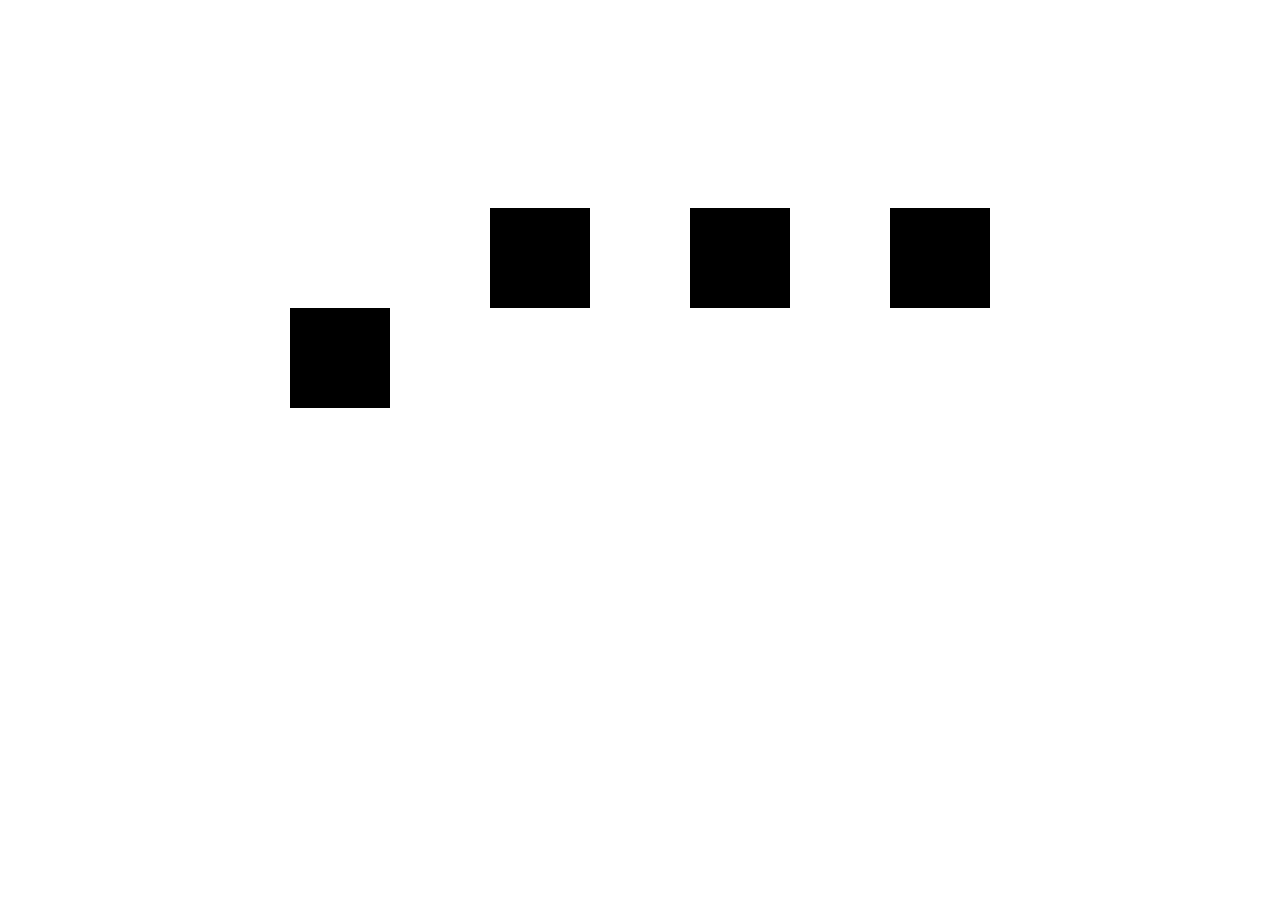
<file: lib/motionjs/example/DancerRectangle.html>
<html>
    <head>
        <title>Dancer Rectangle</title>
        <meta content="text/html;charset=utf-8" http-equiv="Content-Type">
        <meta content="utf-8" http-equiv="encoding">
        <style>
            .rect {
                position: absolute;
                background-color: black;
                height: 100px;
                width: 100px;
            }
            #rect2 {
                margin-left: 200px;
            }
            #rect3 {
                margin-left: 400px;
            }
            #rect4 {
                margin-left: 600px;
            }
            #container {
                width: 700px;
                position: relative;
                left: 50%;
                margin-left: -350px;
                top: 200px;
            }
        </style>
    </head>
    <body>
        <div id="container">
            <div id="rect1" class="rect"></div>
            <div id="rect2" class="rect"></div>
            <div id="rect3" class="rect"></div>
            <div id="rect4" class="rect"></div>
        </div>
    </body>
    <script src="../motion.js" type="text/javascript"></script>
    <script type="text/javascript">
        var current = 1,
            transitionTop,
            toEnd = true;

        setInterval(function() {
            if(current > 4) {
                toEnd = !toEnd;
                current = 1;
            }
            if(toEnd) {
                transitionTop = "100px";
            } else {
                transitionTop = "0px";
            }
            motionJs.transition({
                select: '#rect' + current,
                duration: '300ms',
                style: {
                    top: transitionTop
                },
                end: function() {
                    current++;
                }
            });
        }, 320);
    </script>
</html>
</file>
<file: lib/bootstrap-social-gh-pages/assets/css/docs.css>
body{font-weight:300;-webkit-font-smoothing:antialiased}
h2{text-align:center;font-weight:300}
.btn-social-icon{margin-bottom:4px}
.jumbotron{position:relative;font-size:16px;color:#fff;color:rgba(255,255,255,0.75);text-align:center;border-radius:0;padding-bottom:80px;background-image:-webkit-linear-gradient(left, #720e9e 0, #dd4b39 100%);background-image:-o-linear-gradient(left, #720e9e 0, #dd4b39 100%);background-image:linear-gradient(to right, #720e9e 0, #dd4b39 100%);background-repeat:repeat-x;filter:progid:DXImageTransform.Microsoft.gradient(startColorstr='#ff720e9e', endColorstr='#ffdd4b39', GradientType=1)}.jumbotron h1{margin-bottom:15px;font-weight:300;letter-spacing:-1px;color:#fff}
.jumbotron iframe{width:100px !important;height:20px !important;border:none;overflow:hidden;margin:2px}
.jumbotron p a,.jumbotron .jumbotron-links a{font-weight:500;color:#fff}
.jumbotron .jumbotron-links{margin-top:15px;margin-bottom:0;padding-left:0;list-style:none;font-size:14px}.jumbotron .jumbotron-links li{display:inline}
.jumbotron .jumbotron-links li+li{margin-left:20px}
.jumbotron .bottom{position:absolute;bottom:0;left:0;right:0;padding:18px;background-color:rgba(0,0,0,0.2)}
.btn-outline{margin-top:15px;margin-bottom:15px;padding:18px 24px;font-size:inherit;font-weight:500;color:#fff;background-color:transparent;border-color:#fff;border-color:rgba(255,255,255,0.5);transition:all .1s ease-in-out}.btn-outline:hover,.btn-outline:active{color:#720e9e;background-color:#fff;border-color:#fff}
.how-to{padding:20px}.how-to h2{text-align:center}
.how-to li{font-size:21px;line-height:1.7;margin-top:20px}.how-to li p{font-size:16px;color:#555}
.how-to code{font-size:85%;word-wrap:break-word;white-space:normal}
footer{text-align:center;opacity:.8;padding:50px;/*background-image:-webkit-linear-gradient(left, #dd4b39 0, #720e9e 100%);background-image:-o-linear-gradient(left, #dd4b39 0, #720e9e 100%);background-image:linear-gradient(to right, #dd4b39 0, #720e9e 100%);background-repeat:repeat-x;filter:progid:DXImageTransform.Microsoft.gradient(startColorstr='#ffdd4b39', endColorstr='#ff720e9e', GradientType=1)*/}footer a{color:#fff}footer a:hover{color:#fff}
.links{margin:0;list-style:none;padding-left:0}.links li{display:inline;padding:0 10px}
.social-class .social-hex{font-family:Monaco,Menlo,Consolas,"Courier New",monospace;font-size:10px;opacity:.3;float:right}
.social-class li{margin-bottom:4px}.social-class li:hover .social-hex{opacity:1}
.social-class li:hover code{background-color:#e8e8ee}
.social-class code{cursor:default}
</file>
<file: lib/Hover-master/css/demo-page.css>
/*
 * Hover.css - Demo Page
 * Author: Ian Lunn @IanLunn
 * Author URL: http://ianlunn.co.uk/
 * Github: https://github.com/IanLunn/Hover
 * Hover.css Copyright Ian Lunn 2017.
 */

/**
 * The following are default styles for the demo page,
 * you don't need to include these on your own site.
 */

@import url(http://fonts.googleapis.com/css?family=Roboto);

body {
  margin: 0;
  padding: 40px 0 0 0;
  font-family: sans-serif;
  color: #333;
  line-height: 140%;
}

hr {
  margin-top: 2em;
  background-color: #ddd;
  border: none;
  height: 1px;
}


nav ul {
  margin: 0;
  padding: 0;
  text-align: center;
  font-size: .875em;
  font-weight: 700;
}
nav li {
  list-style: none;
  display: block;
  margin-left: 1em;
  margin-right: 1em;
}
@media only screen and (min-width: 768px) {
  nav li {
    display: inline-block;
  }
}

.sep {
  color: #ddd;
  margin: 0 4px;
}

#carbonads {
  --width: 180px;
  --font-size: 14px;
}

#carbonads {
  font-family: -apple-system, BlinkMacSystemFont, "Segoe UI", Roboto, Oxygen-Sans, Ubuntu, Cantarell, "Helvetica Neue", Helvetica, Arial, sans-serif;
  display: block;
  overflow: hidden;
  margin: 0 auto;
  margin-bottom: 20px;
  max-width: var(--width);
  border-radius: 4px;
  text-align: center;
  box-shadow: 0 0 0 1px hsla(0, 0%, 0%, .1);
  background-color: hsl(0, 0%, 98%);
  font-size: var(--font-size);
  line-height: 1.5;
}

#carbonads a {
  color: inherit;
  text-decoration: none;
}

#carbonads a:hover {
  color: inherit;
}

#carbonads span {
  position: relative;
  display: block;
  overflow: hidden;
}

.carbon-img {
  display: block;
  margin-bottom: 8px;
  max-width: var(--width);
  line-height: 1;
}

.carbon-img img {
  display: block;
  margin: 0 auto;
  max-width: var(--width) !important;
  width: var(--width);
  height: auto;
}

.carbon-text {
  display: block;
  padding: 0 1em 8px;
}

.carbon-poweredby {
  display: block;
  padding: 10px var(--font-size);
  background: repeating-linear-gradient(-45deg, transparent, transparent 5px, hsla(0, 0%, 0%, .025) 5px, hsla(0, 0%, 0%, .025) 10px) hsla(203, 11%, 95%, .4);
  text-transform: uppercase;
  letter-spacing: .5px;
  font-weight: 600;
  font-size: 9px;
  line-height: 0;
}

@media only screen and (min-width: 320px) and (max-width: 759px) {
  #carbonads {
    float: none;
    margin: 0 auto;
    max-width: 330px;
  }
  #carbonads span {
    position: relative;
  }
  #carbonads > span {
    max-width: none;
  }
  .carbon-img {
    float: left;
    margin: 0;
  }

  .carbon-img img {
    max-width: 130px !important;
  }
  .carbon-text {
    float: left;
    margin-bottom: 0;
    padding: 8px 20px;
    text-align: left;
    max-width: calc(100% - 130px - 3em);
  }
  .carbon-poweredby {
    left: 130px;
    bottom: 0;
    display: block;
    width: 100%;
  }
}

.main {
  max-width: 800px;
  margin: 0 auto;
  padding: 0 20px;
}

.browsehappy {
    position: absolute;
    top: 0;
    right: 0;
    left: 0;
    padding: 1em;
    background: black;
    color: white;
    text-align: center;
}

img {
  border: none;
}

small {
    display: block;
}

p,
[class^="hvr-"] {
    font-family: 'Roboto', sans-serif;
}

[class^="hvr-"] {
  margin: .4em;
  padding: 1em;
  cursor: pointer;
  background: #e1e1e1;
  text-decoration: none;
  color: #666;
  /* Prevent highlight colour when element is tapped */
  -webkit-tap-highlight-color: rgba(0,0,0,0);

  /* Smooth fonts */
  -webkit-font-smoothing: antialiased;
	-moz-osx-font-smoothing: grayscale;
}

.aligncenter {
  text-align: center;
}

.sup {
    vertical-align: super;
    margin-left: -1em;
    padding: .21875em;
    line-height: 100%;
    font-size: .21875em;
    border: #eee solid 1px;
    border-radius: 4px;
    color: inherit;
}

.sup:hover {
    background: #eee;
}

a {
    color: #2098D1;
    text-decoration: none;
}

.footer a:hover,
.nav:hover {
    color: #207AD1;
}

.nav {
  display: inline-block;
  font-size: .8em;
}

.nav.hvr-icon-down,
.nav.hvr-icon-forward {
  padding-right: 1.2em;
}

.nav.hvr-icon-down::before,
.nav.hvr-icon-forward::before {
  right: 0;
}

.nav:hover,
.nav:focus,
.nav:active {
  text-decoration: none;
}

.intro {
  max-width: 680px;
  margin: 20px auto 0 auto;
}

.button.cta {
  display: inline-block;
  position: relative;
  margin: 1.2em 0 1em 0;
  padding: 1em;
  background: #2098D1;
  border: none;
  text-decoration: none;
  font-weight: 700;
  color: white;
}

.effects {
  margin-top: 6em;
}

h1 {
  text-align: center;
  font-size: 3em;
}

h2 {
  margin-top: 2em;
}

h3 {
  margin: 0;
}

.about {
  border-top: #333 solid 2px;
  border-bottom: #333 solid 2px;
}

.footer {
  overflow: hidden;
  width: auto;
  margin-top: 6em;
  font-size: .9em;
}

.footer a {
  text-decoration: none;
}

.credit {
  font-size: .8em;
  font-weight: normal;
}

.licenses {
  margin-top: 40px;
  margin-bottom: 60px;
}

.licenses:after {
  display: block;
  content: '';
  clear: both;
}

.license {
  display: block !important;
  margin-bottom: 20px;
  text-align: center;
  border: #2098D1 solid 1px;
}

.license:focus,
.license:hover {
  border-color: #207AD1;
}

.license:focus .button,
.license:hover .button {
  background-color: #207AD1;
  color: white;
}

.license__content {
  padding: 25px 10px;
}

.license__title {
  margin: 0;
  font-size: 28px;
  line-height: 1.4;
}

.license__title div {
  font-size: 16px;
  font-weight: 400;
}

.license__desc {
  margin-top: 30px;
  margin-bottom: 0;
  font-size: 22px;
  font-weight: 700;
}

.license__button.cta {
  display: block;
  margin: 0;
  font-size: 22px;
}

@media only screen and (min-width: 568px) {
  .license {
    width: 48%;
    float: left;
  }

  .license:nth-child(2) {
    float: right;
  }

  .license__content {
    padding: 40px 10px;
  }
}

.download {
  margin-top: 2.6em;
}

.social-button {
  display: inline-block;
  vertical-align: middle;
}

.twitter-follow-button {
    display: block;
    margin: 0 auto;
}

.follow {
    margin-bottom: 20px;
    line-height: 200%;
}

.made-by {
  display: block;
  margin-top: 3em;
  padding-top: 3em;
  padding-bottom: 1em;
  font-family: $fontFeature;
  font-size: 1.125em;
  text-align: center;
  line-height: 1.6;
  background: #181818;
  color: #777;
}

.made-by svg {
  display: block;
}

.made-by ul,
.made-by p {
  margin: 0;
  padding: 0;
}

.made-by ul {
  margin-bottom: .25em;
}

.made-by li {
  display: inline-block;
  vertical-align: middle;
  line-height: 1;
}

.made-by p {
  margin-top: .4em;
  font-size: .875em;
}

.made-by a {
  display: inline-block;
  padding: 0 .125em;
  color: #B1B1B1;
  transition-duration: .2s;
  transition-property: color;
}

.made-by a:focus,
.made-by a:hover {
  color: white;
}

.made-by i {
  font-size: 26px;
  height: 30px;
}

.made-by .follow {
  margin-top: 2em;
}

.made-by .follow iframe {
  display: block;
  margin-left: auto;
  margin-right: auto;
  margin-bottom: .5em;
}

.made-by small {
  display: block;
  margin-top: 3em;
  font-size: .625em;
}

@-webkit-keyframes circle {
  50% {
    -webkit-transform: scale(1.26923077);
    transform: scale(1.26923077);
  }
}

@keyframes circle {
  50% {
    transform: scale(1.26923077);
  }
}

@-webkit-keyframes initials {
  50% {
    -webkit-transform: translateY(-8px) translateZ(0);
    transform: translateY(-8px) translateZ(0);
  }
}

@keyframes initials {
  50% {
    transform: translateY(-8px) translateZ(0);
  }
}

.ild-ident {
  display: block;
}

.ild-ident svg {
  display: block;
  overflow: visible;
  transform: scale(1) translateZ(0);
}

.ild-ident .circle-holder {
  transform: translate(-7px, -7px);
}

.ild-ident .circle {
  transform: translate(7px, 7px);
}

.ild-ident .active .i {
  animation: initials .4s ease-in-out;
}

.ild-ident .active .l {
  animation: initials .4s .2s ease-in-out;
}

.ild-ident .active .circle {
  animation: circle .5s .1s ease-in-out;
}

#forkongithub {
    display: none;
}

#forkongithub a {
  background: #000;
  color: #fff;
  text-decoration: none;
  font-family: arial, sans-serif;
  text-align: center;
  font-weight: bold;
  padding: 5px 40px;
  font-size: 1rem;
  line-height: 2rem;
  position: relative;
  -webkit-transition: 0.5s;
  transition: 0.5s;
}

#forkongithub a:hover,
#forkongithub a:focus,
#forkongithub a:active {
  background: #2098D1;
  color: #fff;
}

#forkongithub a::before,
#forkongithub a::after {
  content: "";
  width: 100%;
  display: block;
  position: absolute;
  top: 1px;
  left: 0;
  height: 1px;
  background: #fff;
}

#forkongithub a::after {
  bottom: 1px;
  top: auto;
}

.ad {
  margin-top: 3.5em;
  padding: 3em 1.5em;
  background: #f8f8f8;
  text-align: center;
}

.ad h2 {
  margin: 0;
  margin-bottom: 2em;
  line-height: 1.4;
  font-size: 1.2em;
}

.ad a {
  display: inline-block;
  margin: 0 auto 2em auto;
}

.ad__preview {
  font-size: 0;
}

.ad__preview a {
  display: block;
  width: 75%;
}

.ad__preview img {
  width: 100%;
}

@media only screen and (min-width: 360px) {
  h1 {
    font-size: 4em;
  }
}

@media screen and (min-width: 640px) {
  #forkongithub {
    position: absolute;
    display: block;
    top: 0;
    right: 0;
    width: 200px;
    overflow: hidden;
    height: 200px;
  }

  #forkongithub a {
    width: 200px;
    position: absolute;
    top: 60px;
    right: -60px;
    -webkit-transform: rotate(45deg);
    -ms-transform: rotate(45deg);
    transform: rotate(45deg);
    box-shadow: 4px 4px 10px rgba(0,0,0,0.8);
  }

  .ad__preview a {
    display: inline-block;
    width: 32%;
  }

  .ad__preview .second {
    margin: 0 2%;
  }
}
</file>
